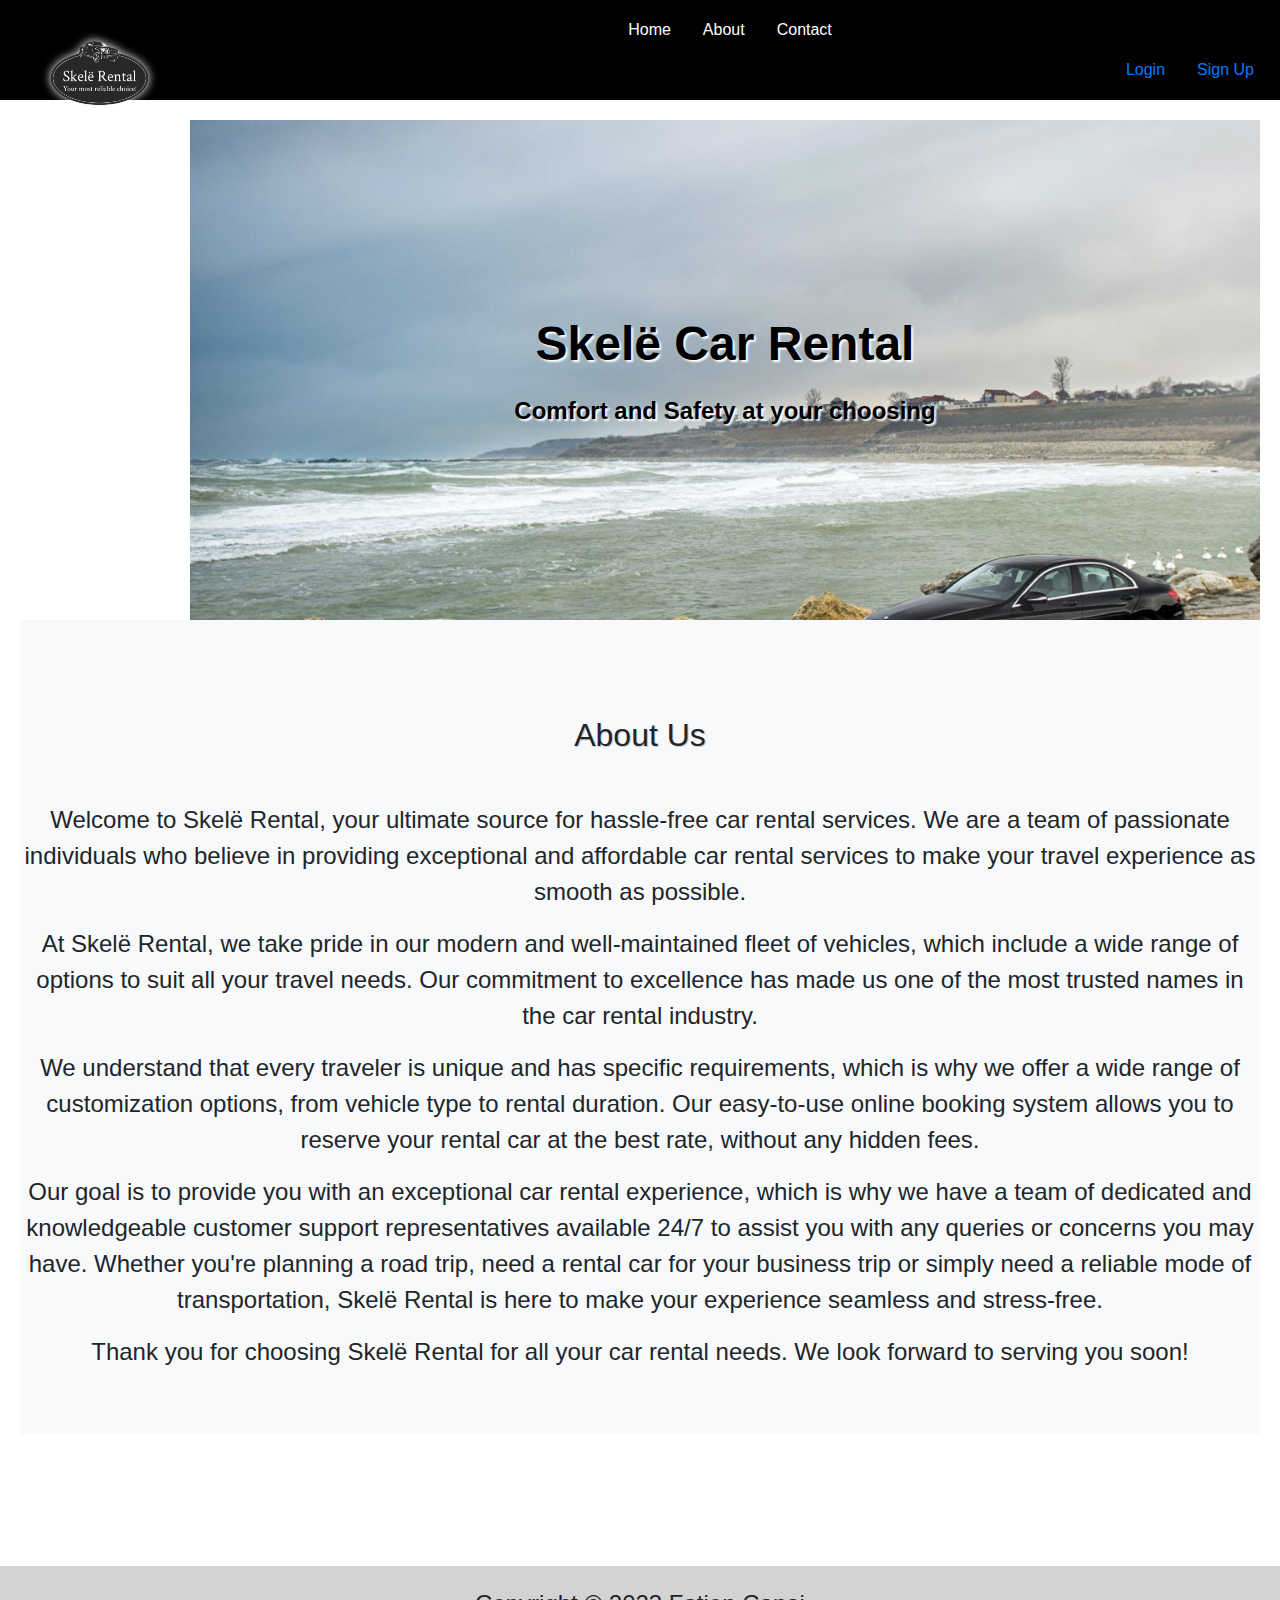
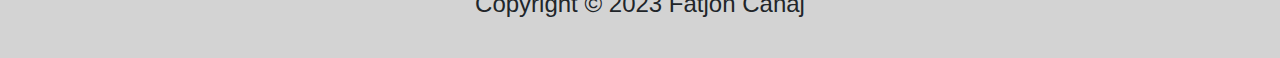
<file: php/aboutus.html>
<!DOCTYPE html>
<html>
  <head>
    <meta name="viewport" content="width=device-width, initial-scale=1">
    <meta charset="UTF-8">
    <title>My Website</title>
    <link rel="stylesheet" type="text/css" href="style.css">
    <link rel="stylesheet" href="https://maxcdn.bootstrapcdn.com/bootstrap/4.0.0/css/bootstrap.min.css" integrity="sha384-Gn5384xqQ1aoWXA+058RXPxPg6fy4IWvTNh0E263XmFcJlSAwiGgFAW/dAiS6JXm" crossorigin="anonymous">
    <script src="https://ajax.googleapis.com/ajax/libs/jquery/3.5.1/jquery.min.js"></script>
    <link rel="stylesheet" href="https://maxcdn.bootstrapcdn.com/bootstrap/4.5.2/css/bootstrap.min.css">
    <link rel="stylesheet" href="https://maxcdn.bootstrapcdn.com/bootstrap/4.3.1/css/bootstrap.min.css">
    </head>
  <body>
    <script src="https://ajax.googleapis.com/ajax/libs/jquery/3.6.1/jquery.min.js"></script>
    <header>
      <img src="logo.png" alt="Website Logo" class="float-left" style="filter: drop-shadow(0px 0px 5px white);">
      <nav class="nav justify-content-center">
        <ul class="nav">
          <li class="nav-item">
            <a class="nav-link active" href="Test.html" style="color: white; font-family: 'Boulder', sans-serif; text-shadow: 0.5px 0.5px 0.5px #000000;">Home</a>
          </li>
          <li class="nav-item">
            <a class="nav-link" href="#" style="color: white; font-family: 'Boulder', sans-serif; text-shadow: 0.5px 0.5px 0.5px #000000;">About</a>
          </li>
          <li class="nav-item">
            <a class="nav-link" href="#submission-section" style="color: white; font-family: 'Boulder', sans-serif; text-shadow: 0.5px 0.5px 0.5px #000000;">Contact</a>
          </li>
        </ul>
      </nav>
      <div class="nav justify-content-end">
        <ul class="nav">
          <li class="nav-item">
            <a class="nav-link" href="#" >Login</a>
          </li>
          <li class="nav-item">
            <a class="nav-link" href="signup.html" >Sign Up</a>
          </li>
        </ul>
      </div>
    </header>
    <main>
      <section class="welcome-section d-flex align-items-center" style="background-image: url(background-img.jpg); background-repeat: no-repeat; background-size: cover; background-position: left; background-attachment: fixed; height: 500px;">
        <div class="container text-center">
          <h1 class="display-3 text-black font-weight-bold" style="text-shadow: 2px 2px 2px white">Skelë Car Rental</h1>
          <p class="text-black font-weight-bold" style="text-shadow: 2px 2px 2px white">Comfort and Safety at your choosing</p>
      </div>
      </section>
      <section class="about-section py-5">
        <h2 class="text-center my-5">About Us</h2>
        <p class="text-center font-weight-light">Welcome to Skelë Rental, your ultimate source for hassle-free car rental services. We are a team of passionate individuals who believe in providing exceptional and affordable car rental services to make your travel experience as smooth as possible.</p>
        <p class="text-center font-weight-light">At Skelë Rental, we take pride in our modern and well-maintained fleet of vehicles, which include a wide range of options to suit all your travel needs. Our commitment to excellence has made us one of the most trusted names in the car rental industry.</p>
        <p class="text-center font-weight-light">We understand that every traveler is unique and has specific requirements, which is why we offer a wide range of customization options, from vehicle type to rental duration. Our easy-to-use online booking system allows you to reserve your rental car at the best rate, without any hidden fees.</p>
        <p class="text-center font-weight-light">Our goal is to provide you with an exceptional car rental experience, which is why we have a team of dedicated and knowledgeable customer support representatives available 24/7 to assist you with any queries or concerns you may have. Whether you're planning a road trip, need a rental car for your business trip or simply need a reliable mode of transportation, Skelë Rental is here to make your experience seamless and stress-free.</p>
        <p class="text-center font-weight-light">Thank you for choosing Skelë Rental for all your car rental needs. We look forward to serving you soon!</p>
      </section>
    </main>
    <br>
<p>
    </p>
</br>
<button onclick="topFunction()" id="myBtn" title="Go to top">Go Up</button>
<script>

let mybutton = document.getElementById("myBtn");

window.onscroll = function() {scrollFunction()};

function scrollFunction() {
  if (document.body.scrollTop > 20 || document.documentElement.scrollTop > 20) {
    mybutton.style.display = "block";
  } else {
    mybutton.style.display = "none";
  }
}

function topFunction() {
  document.body.scrollTop = 0;
  document.documentElement.scrollTop = 0;
}
</script>
<footer class="mt-5">
    <p class="text-center">Copyright © 2023 Fatjon Canaj</p>
  </footer>
  </body>
  </html>
</file>
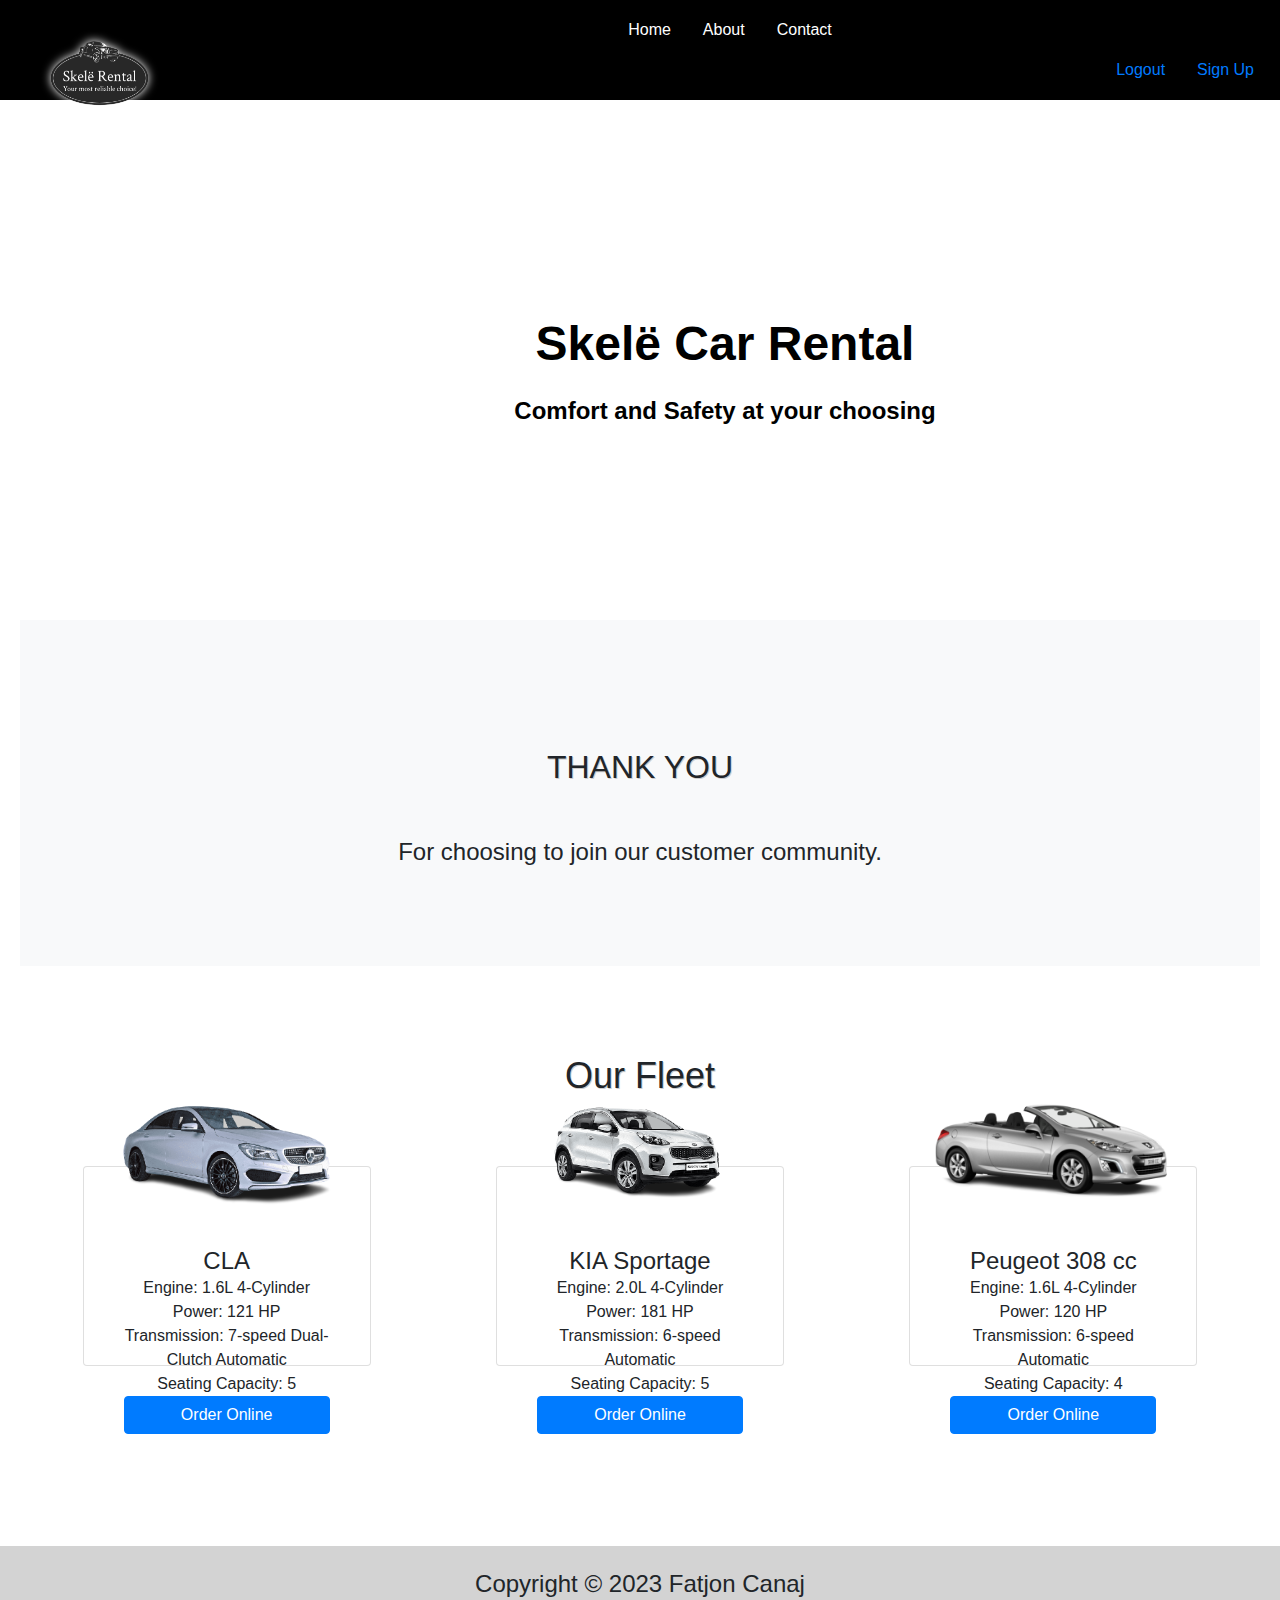
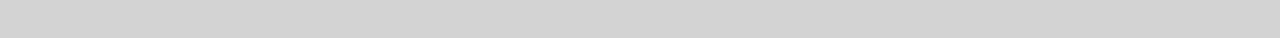
<file: php/loggedpage.html>
<!DOCTYPE html>
<html>
  <head>
    <meta name="viewport" content="width=device-width, initial-scale=1">
    <meta charset="UTF-8">
    <title>My Website</title>
    <link rel="stylesheet" type="text/css" href="style.css">
    <link rel="stylesheet" href="https://maxcdn.bootstrapcdn.com/bootstrap/4.0.0/css/bootstrap.min.css" integrity="sha384-Gn5384xqQ1aoWXA+058RXPxPg6fy4IWvTNh0E263XmFcJlSAwiGgFAW/dAiS6JXm" crossorigin="anonymous">
    <script src="https://ajax.googleapis.com/ajax/libs/jquery/3.5.1/jquery.min.js"></script>
    <link rel="stylesheet" href="https://maxcdn.bootstrapcdn.com/bootstrap/4.5.2/css/bootstrap.min.css">
    </head>
  <body>
    <script src="https://ajax.googleapis.com/ajax/libs/jquery/3.6.1/jquery.min.js"></script>
    <header>
      <img src="logo.png" alt="Website Logo" class="float-left" style="filter: drop-shadow(0px 0px 5px white);">
      <nav class="nav justify-content-center">
        <ul class="nav">
          <li class="nav-item">
            <a class="nav-link active" href="loggedpage.html " style="color: white; font-family: 'Boulder', sans-serif; text-shadow: 0.5px 0.5px 0.5px #000000;">Home</a>
          </li>
          <li class="nav-item">
            <a class="nav-link" href="aboutus.html" style="color: white; font-family: 'Boulder', sans-serif; text-shadow: 0.5px 0.5px 0.5px #000000;">About</a>
          </li>
          <li class="nav-item">
            <a class="nav-link" href="#submission-section" style="color: white; font-family: 'Boulder', sans-serif; text-shadow: 0.5px 0.5px 0.5px #000000;">Contact</a>
          </li>
        </ul>
      </nav>
      <div class="nav justify-content-end">
        <ul class="nav">
          <li class="nav-item">
            <a class="nav-link" href="logout.php" >Logout</a>
          </li>
          <li class="nav-item">
            <a class="nav-link" href="signup.php" >Sign Up</a>
          </li>
        </ul>
      </div>
    </header>
    <main>
      <section class="welcome-section d-flex align-items-center" style="background-image: url('https://i.ibb.co/F7dTL0s/cclass.jpg'); background-repeat: no-repeat; background-size: cover; background-position: left; background-attachment: fixed; height: 500px;">
        <div class="container text-center">
          <h1 class="display-3 text-black font-weight-bold" style="text-shadow: 2px 2px 2px white">Skelë Car Rental</h1>
          <p class="text-black font-weight-bold" style="text-shadow: 2px 2px 2px white">Comfort and Safety at your choosing</p>
      </div>
      </section>
        <section class="about-section">
          <h2 class="text-center my-5">THANK YOU</h2>
          <p class="text-center font-weight-light">For choosing to join our customer community.</p>
        </section>
    </main>
    <section class="car-listing-section py-5">
      <h2 class="text-center pb-5">Our Fleet</h2>
     <ul class="car-list d-flex justify-content-around">
      <li class="card" style="width: 18rem;">
        <img src="car1.png" alt="CLA" class="card-img-top" style="height: 150px; width: 100%; object-fit: contain">
        <form action="order.php" method="post">
        <div class="card-body">
          <h3 class="card-title text-center">CLA</h3>
          <p class="card-text">
            Engine: 1.6L 4-Cylinder<br>
            Power: 121 HP<br>
            Transmission: 7-speed Dual-Clutch Automatic<br>
            Seating Capacity: 5
          </p>
          <button type="submit" class="btn btn-primary btn-block">Order Online</button>
        </div>
        </form>
      </li>
      <li class="card" style="width: 18rem;">
        <img src="car2.png" alt="SUV" class="card-img-top" style="height: 150px; width: 100%; object-fit: contain">
        <form action="order.php" method="post">
        <div class="card-body">
          <h3 class="card-title text-center">KIA Sportage</h3>
          <p class="card-text">
            Engine: 2.0L 4-Cylinder<br>
            Power: 181 HP<br>
            Transmission: 6-speed Automatic<br>
            Seating Capacity: 5
          </p>
          <button type="submit" class="btn btn-primary btn-block">Order Online</button>
        </div>
        </form>
      </li>
      <li class="card" style="width: 18rem;">
        <img src="car3.png" alt="Sports Car" class="card-img-top" style="height: 150px; width: 100%; object-fit: contain">
        <form action="order.php" method="post">
        <div class="card-body">
          <h3 class="card-title text-center">Peugeot 308 cc</h3>
          <p class="card-text">
            Engine: 1.6L 4-Cylinder<br>
            Power: 120 HP<br>
            Transmission: 6-speed Automatic<br>
            Seating Capacity: 4
          </p>
          <button type="submit" class="btn btn-primary btn-block">Order Online</button>
        </div>
        </form>
      </li>
    </ul>
  </section>
  <br>
<p>
    </p>
</br>
<button onclick="topFunction()" id="myBtn" title="Go to top">Go Up</button>
<script>

// Get the button
let mybutton = document.getElementById("myBtn");

// When the user scrolls down 20px from the top of the document, show the button
window.onscroll = function() {scrollFunction()};

function scrollFunction() {
  if (document.body.scrollTop > 20 || document.documentElement.scrollTop > 20) {
    mybutton.style.display = "block";
  } else {
    mybutton.style.display = "none";
  }
}

// When the user clicks on the button, scroll to the top of the document
function topFunction() {
  document.body.scrollTop = 0;
  document.documentElement.scrollTop = 0;
}
</script>
<footer class="mt-5">
    <p class="text-center">Copyright © 2023 Fatjon Canaj</p>
  </footer>
  </body>
  </html>
</file>
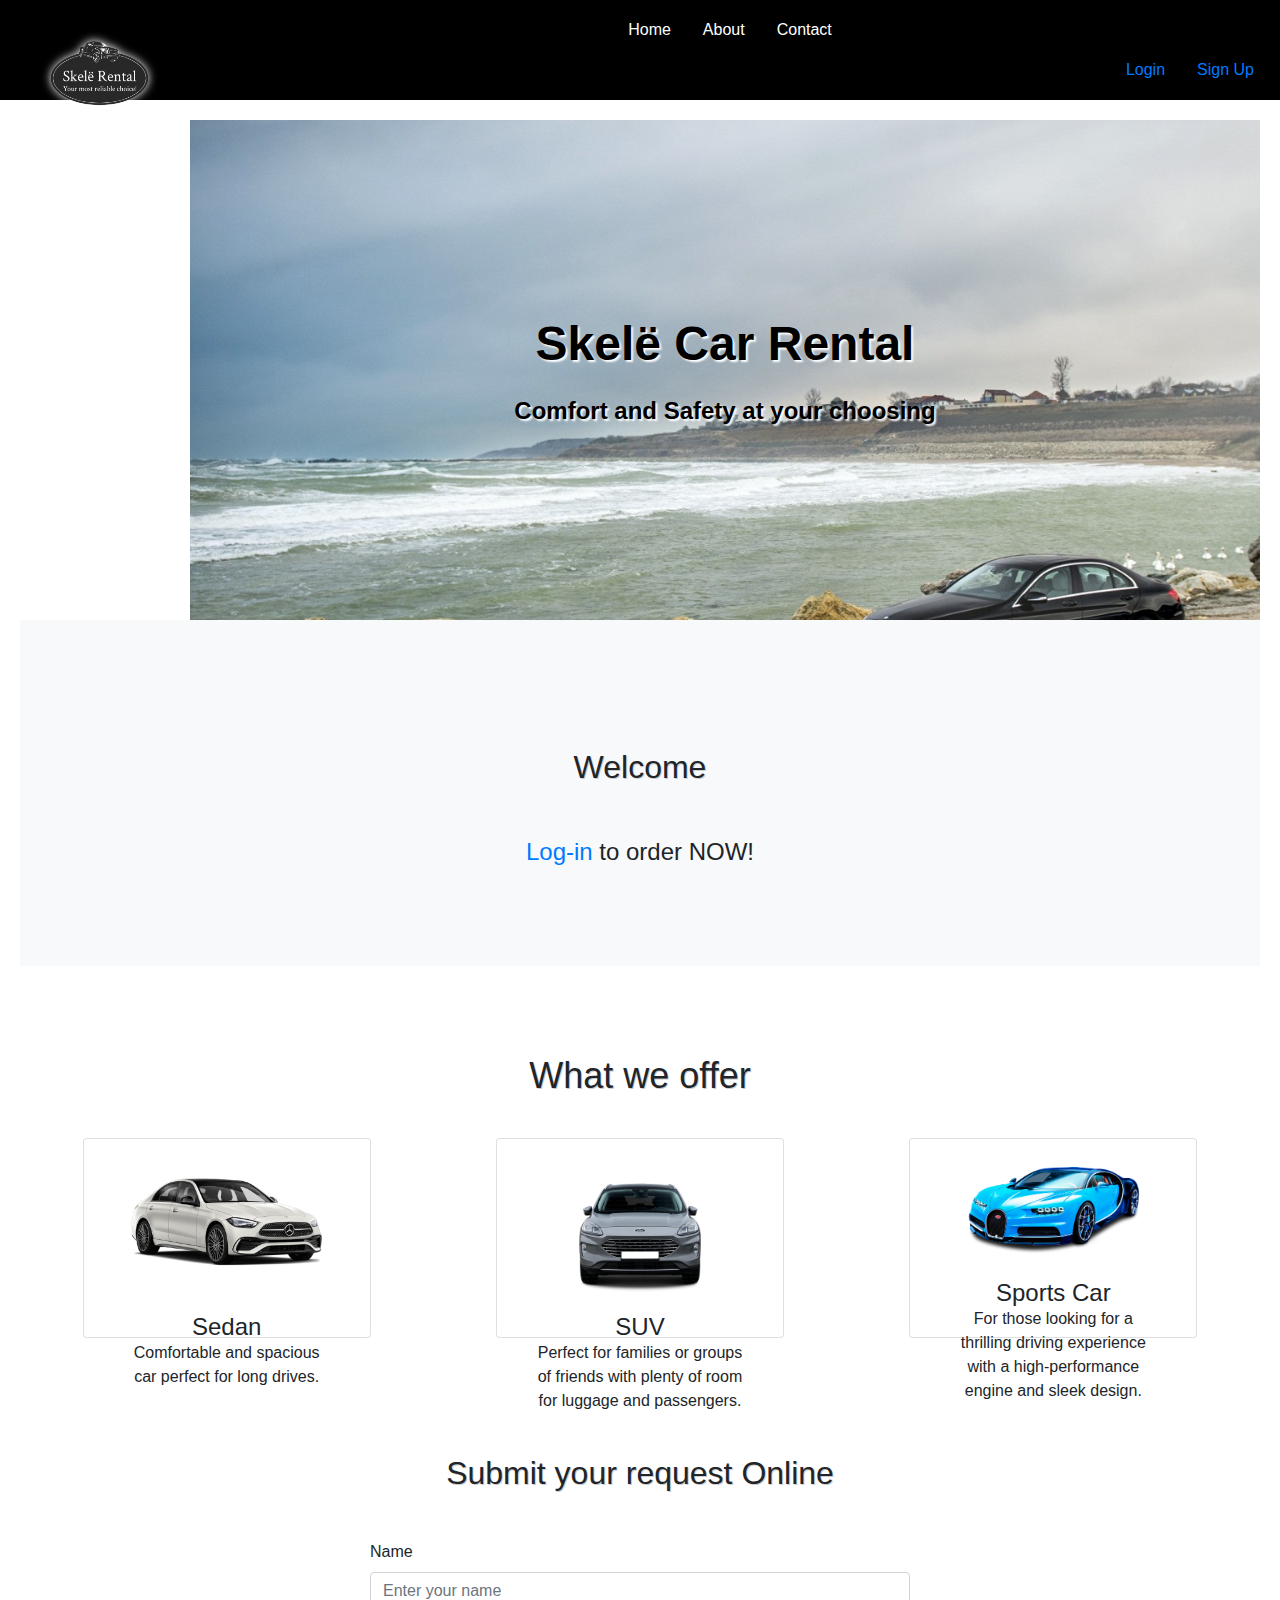
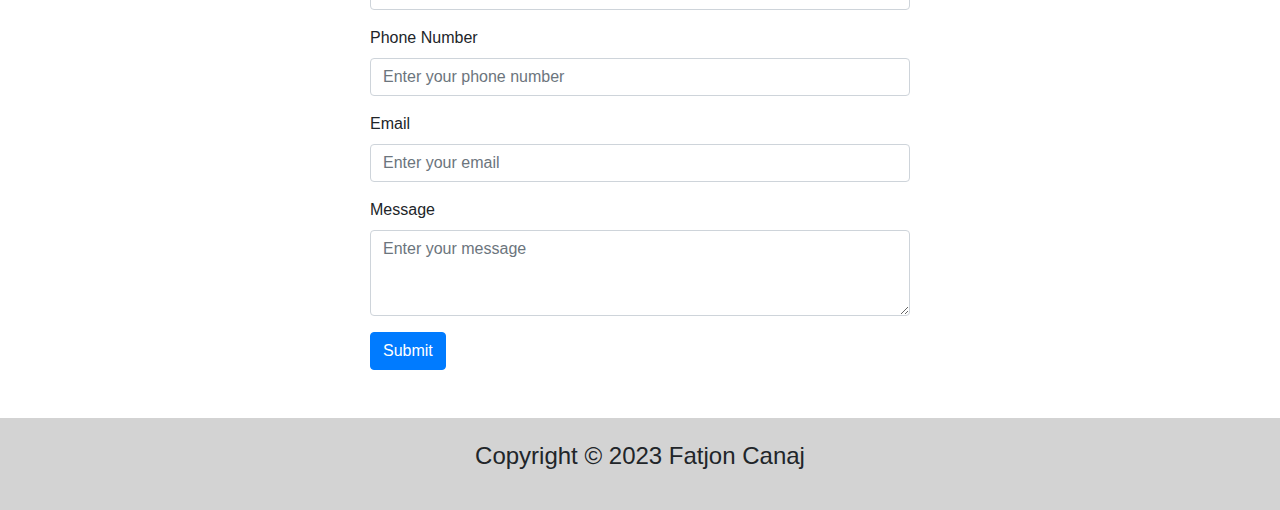
<file: php/Test.html>
<!DOCTYPE html>
<html>
  <head>
    <meta name="viewport" content="width=device-width, initial-scale=1">
    <meta charset="UTF-8">
    <title>
       My Website
    </title>
    <link rel="stylesheet" type="text/css" href="style.css">
    <link rel="stylesheet" href="https://maxcdn.bootstrapcdn.com/bootstrap/4.0.0/css/bootstrap.min.css" integrity="sha384-Gn5384xqQ1aoWXA+058RXPxPg6fy4IWvTNh0E263XmFcJlSAwiGgFAW/dAiS6JXm" crossorigin="anonymous">
    <script src="https://ajax.googleapis.com/ajax/libs/jquery/3.5.1/jquery.min.js"></script>
    <link rel="stylesheet" href="https://maxcdn.bootstrapcdn.com/bootstrap/4.5.2/css/bootstrap.min.css">
    </head>
  <body>
    <script src="https://ajax.googleapis.com/ajax/libs/jquery/3.6.1/jquery.min.js"></script>
    <header>
      <img src="logo.png" alt="Website Logo" class="float-left" style="filter: drop-shadow(0px 0px 5px white);">
      <nav class="nav justify-content-center">
        <ul class="nav">
          <li class="nav-item">
            <a class="nav-link active" href="Test.html" style="color: white; font-family: 'Boulder', sans-serif; text-shadow: 0.5px 0.5px 0.5px #000000;">Home</a>
          </li>
          <li class="nav-item">
            <a class="nav-link" href="aboutus.html" style="color: white; font-family: 'Boulder', sans-serif; text-shadow: 0.5px 0.5px 0.5px #000000;">About</a>
          </li>
          <li class="nav-item">
            <a class="nav-link" href="#contact" style="color: white; font-family: 'Boulder', sans-serif; text-shadow: 0.5px 0.5px 0.5px #000000;">Contact</a>
          </li>
        </ul>
      </nav>
      <div class="nav justify-content-end">
        <ul class="nav">
          <li class="nav-item">
            <a class="nav-link" href="loggingin.php" >Login</a>
          </li>
          <li class="nav-item">
            <a class="nav-link" href="signup.php" >Sign Up</a>
          </li>
        </ul>
      </div>
    </header>
    <main>
      <section class="welcome-section d-flex align-items-center" style="background-image: url(background-img.jpg) ; background-repeat: no-repeat; background-size: cover; background-position: left; background-attachment: fixed; height: 500px;">
        <div class="container text-center">
          <h1 class="display-3 text-black font-weight-bold" style="text-shadow: 2px 2px 2px white">Skelë Car Rental</h1>
          <p class="text-black font-weight-bold" style="text-shadow: 2px 2px 2px white">Comfort and Safety at your choosing</p>
      </div>
      </section>
        <section class="about-section">
          <h2 class="text-center my-5">Welcome</h2>
          <p class="text-center font-weight-light"><a href="loggingin.php">Log-in</a> to order NOW!</p>
        </section>
    </main>
    <section class="car-listing-section py-5">
      <h2 class="text-center">What we offer</h2>
  <ul class="car-list d-flex justify-content-around">
    <li class="card" style="width: 18rem;">
      <img src="sedan.png" alt="Sedan" class="card-img-top" style="height: 150px; width: 100%; object-fit: contain">
      <div class="card-body">
        <h3 class="card-title text-center">Sedan</h3>
        <p class="card-text">Comfortable and spacious car perfect for long drives.</p>
      </div>
    </li>
    <li class="card" style="width: 18rem;">
      <img src="SUV.png" alt="SUV" class="card-img-top" style="height: 150px; width: 100%; object-fit: contain">
      <div class="card-body">
        <h3 class="card-title text-center">SUV</h3>
        <p class="card-text">Perfect for families or groups of friends with plenty of room for luggage and passengers.</p>
      </div>
    </li>
    <li class="card" style="width: 18rem;">
      <img src="sports-car.png" alt="Sports Car" class="card-img-top" style="height: 100px; width: 100%; object-fit: contain">
      <div class="card-body">
        <h3 class="card-title text-center">Sports Car</h3>
        <p class="card-text">For those looking for a thrilling driving experience with a high-performance engine and sleek design.</p>
      </div>
    </li>
  </ul>
</section>
<section class="submission-section mt-5" id="contact">
  <div class="container">
    <h2 class="text-center mb-5">Submit your request Online</h2>
    <div class="row justify-content-center">
      <div class="col-md-6">
        <form action="#">
          <div class="form-group">
            <label for="name">Name</label>
            <input type="text" class="form-control" id="name" placeholder="Enter your name">
          </div>
          <div class="form-group">
            <label for="phone">Phone Number</label>
            <input type="text" class="form-control" id="phone" placeholder="Enter your phone number">
          </div>
          <div class="form-group">
            <label for="email">Email</label>
            <input type="email" class="form-control" id="email" placeholder="Enter your email">
          </div>
          <div class="form-group">
            <label for="message">Message</label>
            <textarea class="form-control" id="message" rows="3" placeholder="Enter your message"></textarea>
          </div>
          <button type="submit" class="btn btn-primary">Submit</button>
        </form>
      </div>
    </div>
  </div>
</section>
<button onclick="topFunction()" id="myBtn" title="Go to top">Go Up</button>
<script>

// Get the button
let mybutton = document.getElementById("myBtn");

// When the user scrolls down 20px from the top of the document, show the button
window.onscroll = function() {scrollFunction()};

function scrollFunction() {
  if (document.body.scrollTop > 20 || document.documentElement.scrollTop > 20) {
    mybutton.style.display = "block";
  } else {
    mybutton.style.display = "none";
  }
}

// When the user clicks on the button, scroll to the top of the document
function topFunction() {
  document.body.scrollTop = 0;
  document.documentElement.scrollTop = 0;
}
</script>
<footer class="mt-5">
  <p class="text-center">Copyright © 2023 Fatjon Canaj</p>
</footer>
</body>
</html>
</file>
<file: php/style.css>
body {
    font-family: Arial, sans-serif;
    margin: -10;
    padding: 0;
  }
  
  header {
    background-color: black;
    padding: 10px;
    text-align: center;
    position: relative;
  }
  
  header img {
    float: left;
    height: 130px;
    width: 180px;
    margin: 0;
    padding: 20px;
    z-index: 1;
    position: relative;
}
  
  nav {
    display: inline-block;
    margin: 0;
    padding: 0;
    text-align: center;
    position: relative;
    z-index: 1;
  }
  
  nav ul {
    display: flex;
    justify-content: space-between;
    list-style: none;
    margin: 0;
    padding: 0;
  }
  
  nav a {
    color: black;
    text-decoration: none;
    padding: 20px;
  }
  
  .welcome-section {
    background-image: url('https://i.ibb.co/F7dTL0s/cclass.jpg');
    background-repeat: no-repeat;
    background-size: cover;
    background-position: bottom;
    background-attachment: fixed;
    height: 500px;
    display: flex;
    align-items: flex-end;
    justify-content: center;
    z-index: 0;
    position: relative;
  }
  
  .welcome-section h1 {
    color: black;
    font-size: 48px;
    margin: 0;
    padding: 20px;
    text-shadow: 2px 2px 3px black;
}
.welcome-section p {
  color: black;
  text-shadow: 2px 2px #aaaaaa;
}

  
  main {
    padding: 20px;
    text-align: center;
  }
  
  footer {
    background-color: lightgray;
    padding: 20px;
    text-align: center;
  }
  .car-listing-section {
    text-align: center;
    padding: 20px;
    position: relative;
    z-index: 2;
    padding-bottom: 70px;
  }
  
  .car-listing-section h2 {
    font-size: 36px;
    margin: 0;
    padding: 20px;
  }
  
  .car-list {
    list-style: none;
    display: flex;
    justify-content: space-between;
    align-items: center;
    margin: 0;
    padding: 0;
  }
  
  .car-list li {
    width: 300px;
    height: 200px;
    display: flex;
    flex-direction: column;
    justify-content: center;
    align-items: center;
    margin: 20px;
    padding: 20px;
    text-align: center;
  }
  
  .car-list h3 {
    font-size: 24px;
    margin: 0;
    padding: 0;
  }
  
  .car-list p {
    font-size: 16px;
    margin: 0;
    padding: 0;
  }

  .card {
    display: inline-block;
    width: 250px;
    height: 300px;
    margin: 20px;
    text-align: center;
  }
  
  .card img {
    width: 100%;
    height: 200px;
    object-fit: cover;
  }

  .about-section {
    background-color: #F8F9FA;
    padding: 5rem 0;
  }

  h2 {
    font-family: "Bold Boulder", sans-serif;
    font-size: 3rem;
    text-shadow: 1px 1px #CCCCCC;
  }

  p {
    font-size: 1.5rem;
  }
  
  #myBtn {
    display: none;
    position: fixed;
    bottom: 20px;
    right: 30px;
    z-index: 99;
    font-size: 18px;
    border: none;
    outline: none;
    background-color:greenyellow;
    color: white;
    cursor: pointer;
    padding: 15px;
    border-radius: 4px;
  }
</file>
